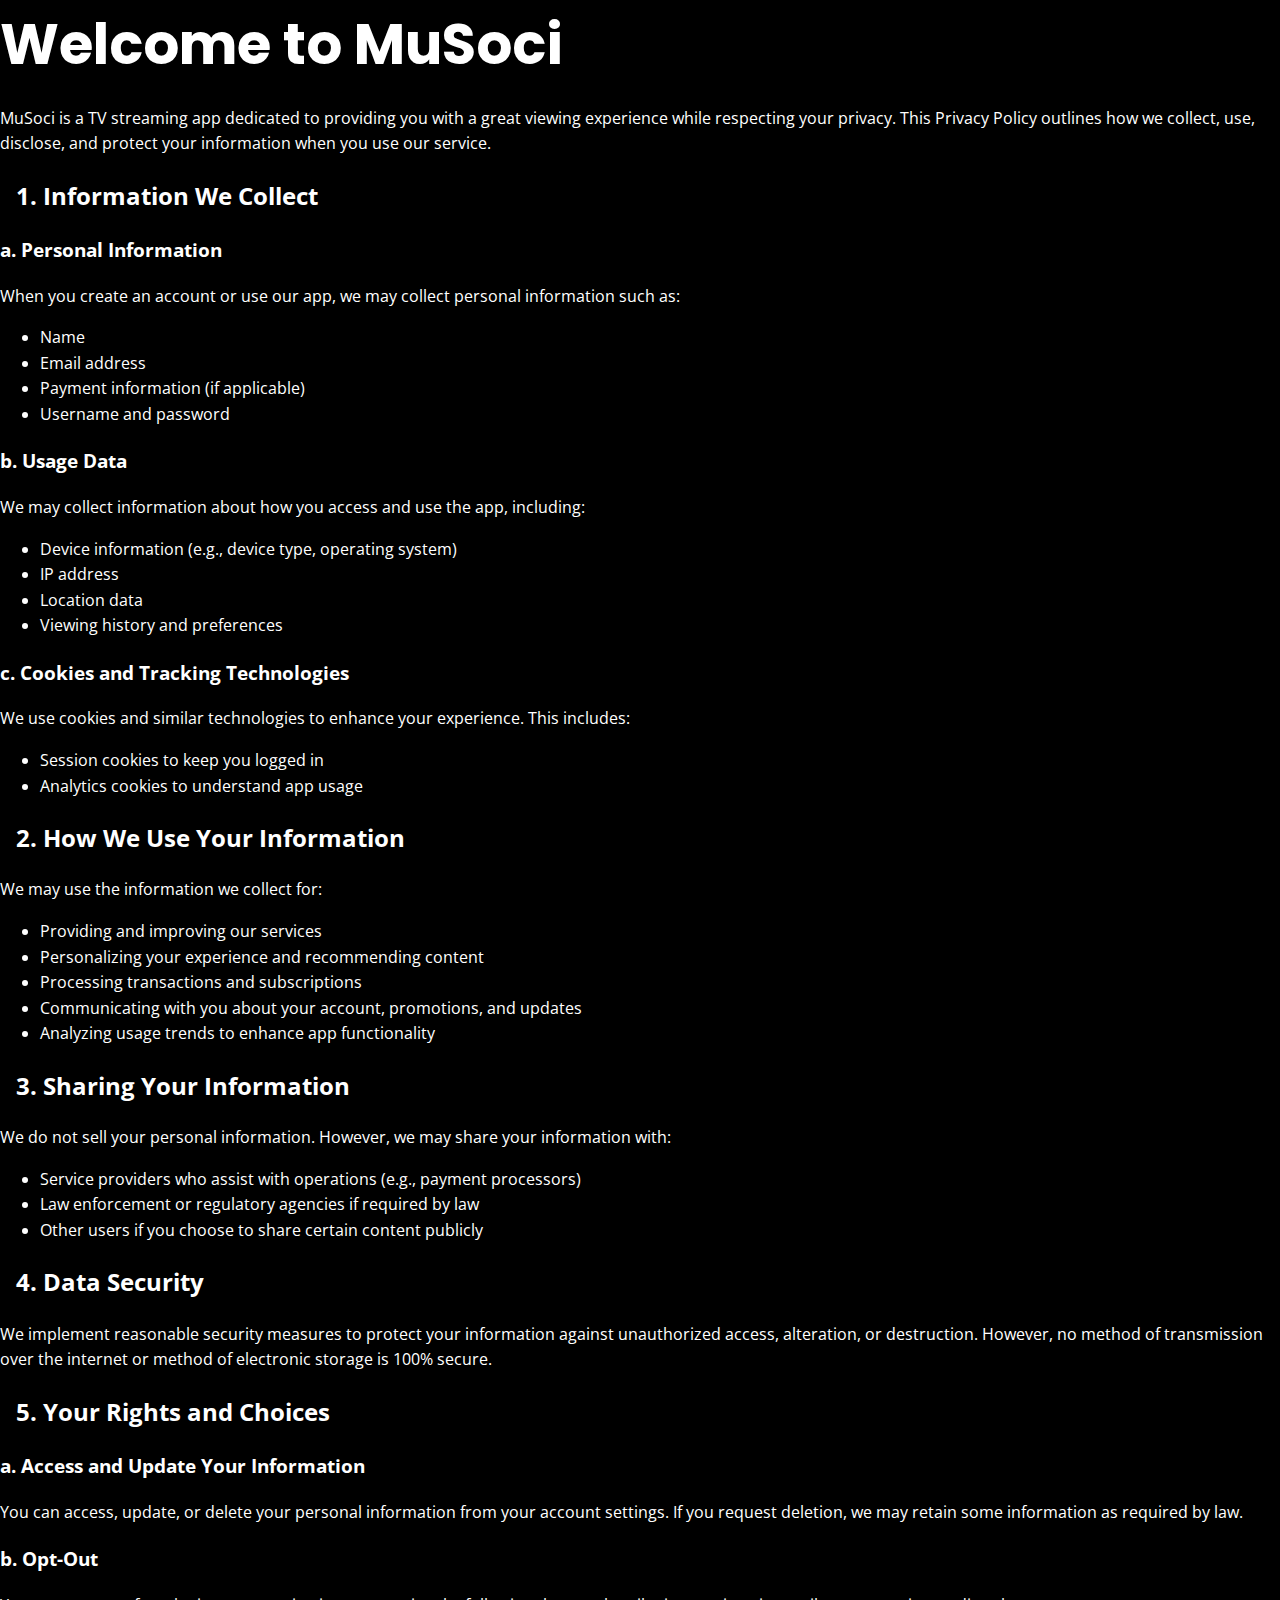
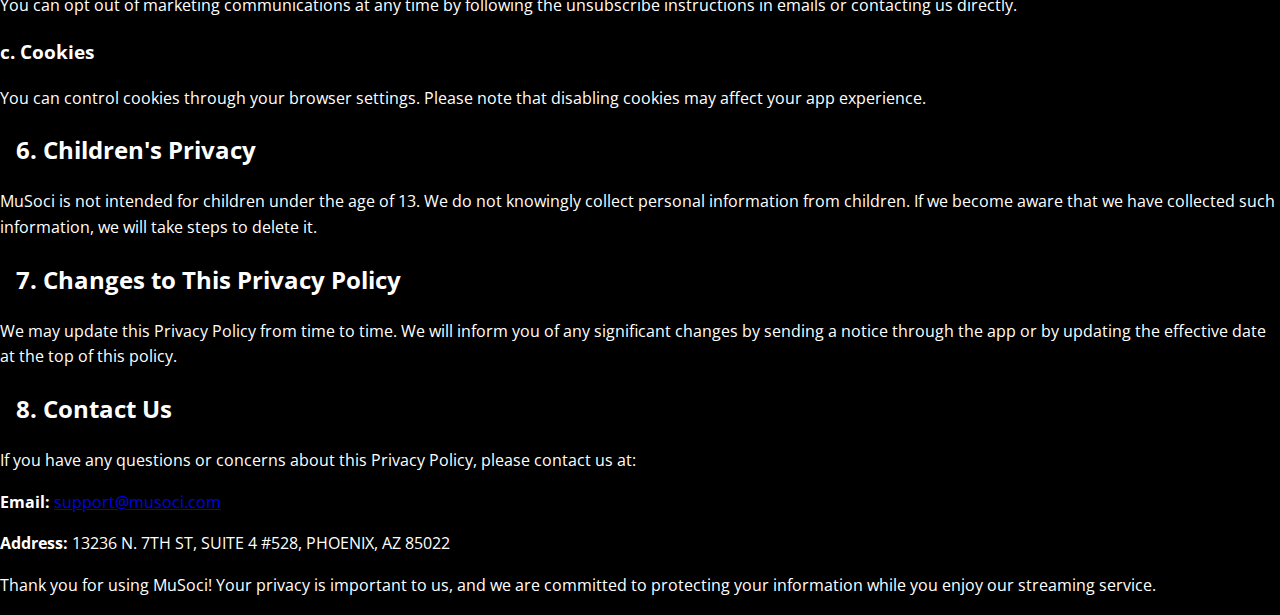
<file: pages/privacy.html>
<html lang="en">
<head>
    <meta charset="UTF-8">
    <meta name="viewport" content="width=device-width, initial-scale=1.0">
    <title>Indie Talent Network - MuSoci LLC</title>
    <link rel="stylesheet" href="/styles.css">
    <link href="https://fonts.googleapis.com/css2?family=Montserrat:wght@700&family=Poppins:wght@600&family=Open+Sans:wght@300;400&display=swap" rel="stylesheet">
</head>
<body>
    <section>
        <h1>Welcome to MuSoci</h1>
    <p>MuSoci is a TV streaming app dedicated to providing you with a great viewing experience while respecting your privacy. This Privacy Policy outlines how we collect, use, disclose, and protect your information when you use our service.</p>

    <h2>1. Information We Collect</h2>

    <h3>a. Personal Information</h3>
    <p>When you create an account or use our app, we may collect personal information such as:</p>
    <ul>
        <li>Name</li>
        <li>Email address</li>
        <li>Payment information (if applicable)</li>
        <li>Username and password</li>
    </ul>

    <h3>b. Usage Data</h3>
    <p>We may collect information about how you access and use the app, including:</p>
    <ul>
        <li>Device information (e.g., device type, operating system)</li>
        <li>IP address</li>
        <li>Location data</li>
        <li>Viewing history and preferences</li>
    </ul>

    <h3>c. Cookies and Tracking Technologies</h3>
    <p>We use cookies and similar technologies to enhance your experience. This includes:</p>
    <ul>
        <li>Session cookies to keep you logged in</li>
        <li>Analytics cookies to understand app usage</li>
    </ul>

    <h2>2. How We Use Your Information</h2>
    <p>We may use the information we collect for:</p>
    <ul>
        <li>Providing and improving our services</li>
        <li>Personalizing your experience and recommending content</li>
        <li>Processing transactions and subscriptions</li>
        <li>Communicating with you about your account, promotions, and updates</li>
        <li>Analyzing usage trends to enhance app functionality</li>
    </ul>

    <h2>3. Sharing Your Information</h2>
    <p>We do not sell your personal information. However, we may share your information with:</p>
    <ul>
        <li>Service providers who assist with operations (e.g., payment processors)</li>
        <li>Law enforcement or regulatory agencies if required by law</li>
        <li>Other users if you choose to share certain content publicly</li>
    </ul>

    <h2>4. Data Security</h2>
    <p>We implement reasonable security measures to protect your information against unauthorized access, alteration, or destruction. However, no method of transmission over the internet or method of electronic storage is 100% secure.</p>

    <h2>5. Your Rights and Choices</h2>

    <h3>a. Access and Update Your Information</h3>
    <p>You can access, update, or delete your personal information from your account settings. If you request deletion, we may retain some information as required by law.</p>

    <h3>b. Opt-Out</h3>
    <p>You can opt out of marketing communications at any time by following the unsubscribe instructions in emails or contacting us directly.</p>

    <h3>c. Cookies</h3>
    <p>You can control cookies through your browser settings. Please note that disabling cookies may affect your app experience.</p>

    <h2>6. Children's Privacy</h2>
    <p>MuSoci is not intended for children under the age of 13. We do not knowingly collect personal information from children. If we become aware that we have collected such information, we will take steps to delete it.</p>

    <h2>7. Changes to This Privacy Policy</h2>
    <p>We may update this Privacy Policy from time to time. We will inform you of any significant changes by sending a notice through the app or by updating the effective date at the top of this policy.</p>

    <h2>8. Contact Us</h2>
    <p>If you have any questions or concerns about this Privacy Policy, please contact us at:</p>
    <p><strong>Email:</strong> <a href="mailto:support@musoci.com">support@musoci.com</a></p>
    <p><strong>Address:</strong> 13236 N. 7TH ST, SUITE 4 #528, PHOENIX, AZ 85022</p>

    <p>Thank you for using MuSoci! Your privacy is important to us, and we are committed to protecting your information while you enjoy our streaming service.</p>
    </section>

    <script src="/script.js"></script>
</body>
</html>
</file>
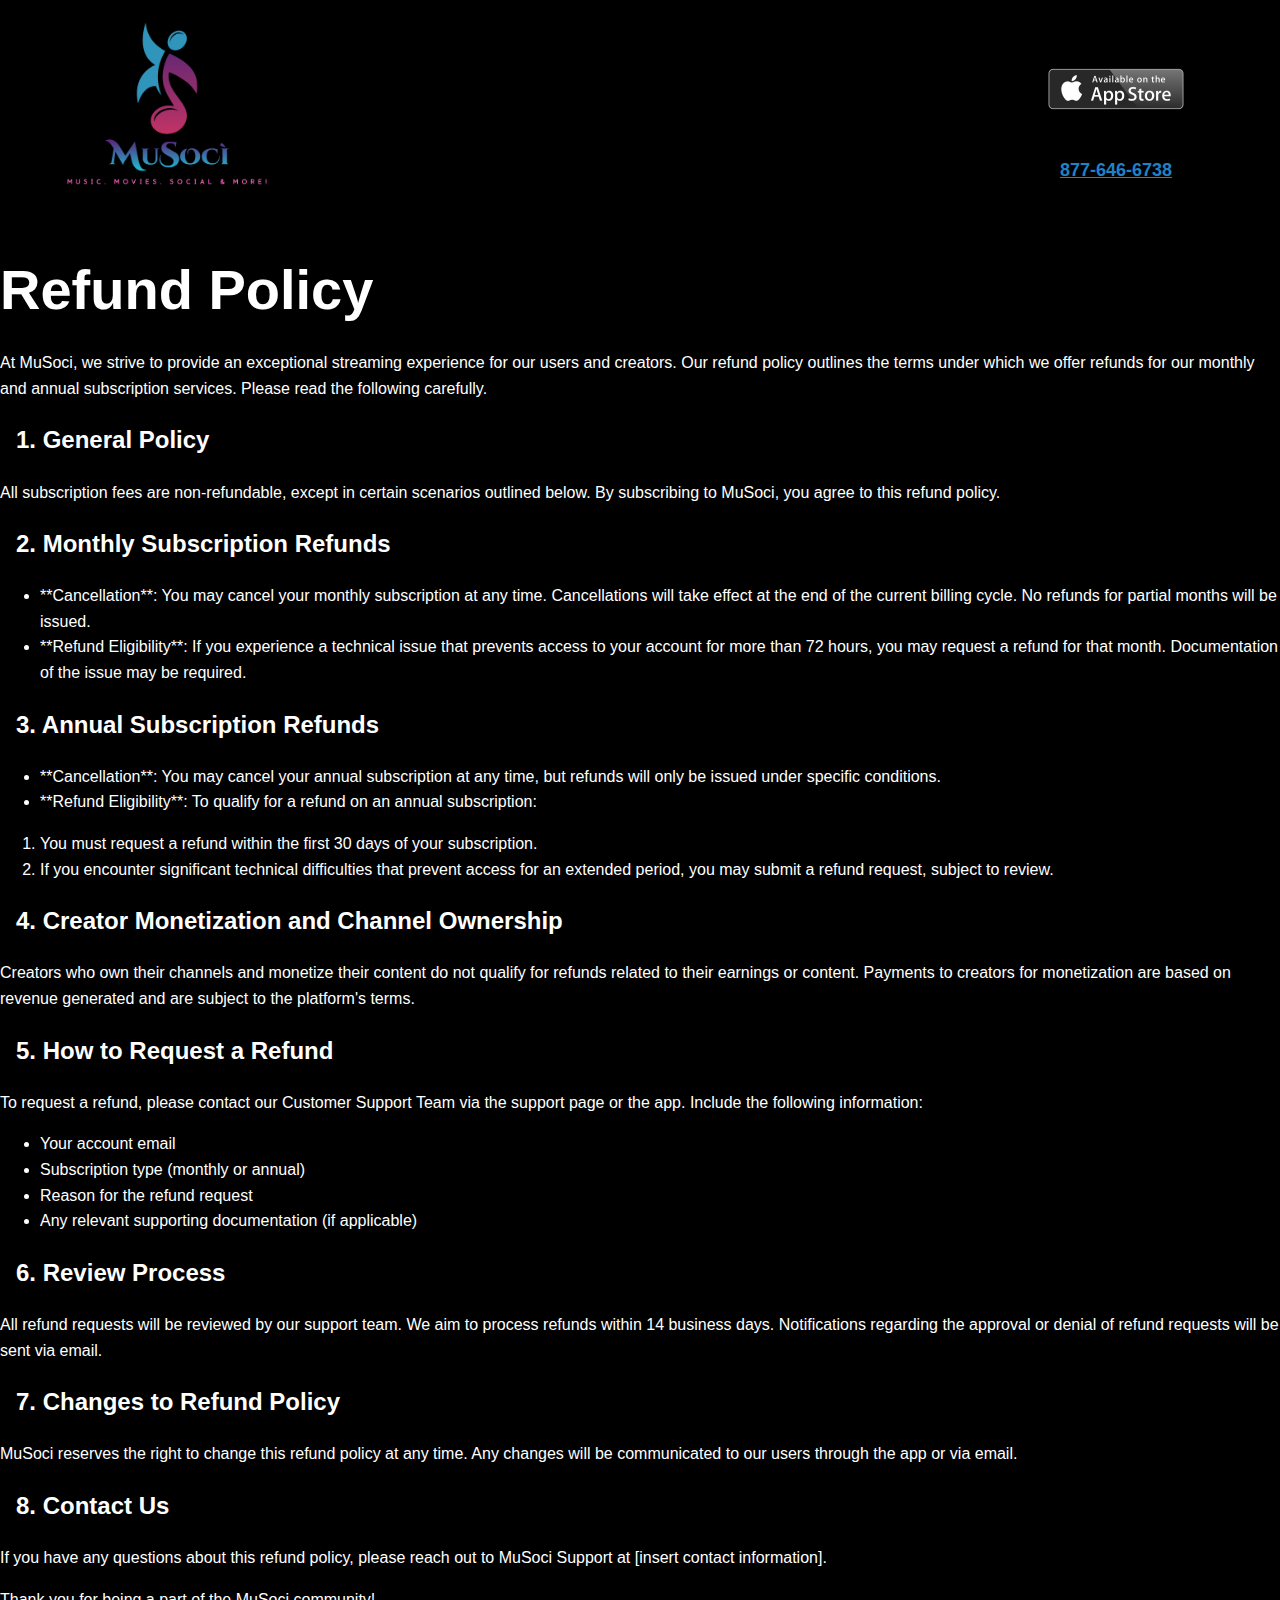
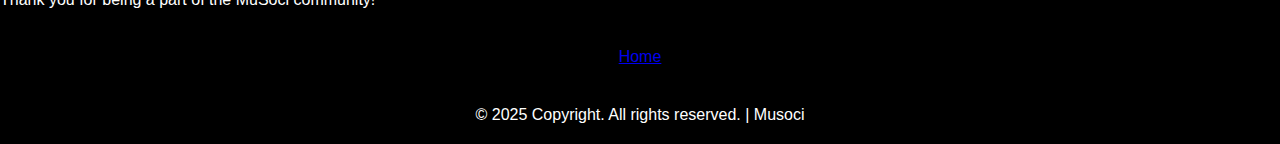
<file: pages/refund.html>
<html lang="en">
<head>
    <meta charset="UTF-8">
    <meta name="viewport" content="width=device-width, initial-scale=1.0">
    <title>Indie Talent Network - MuSoci LLC</title>
    <link rel="stylesheet" href="../styles.css">
    <link ref="https://fonts.googleapis.com/css2?family=Montserrat:wght@700&family=Poppins:wght@600&family=Open+Sans:wght@300;400&display=swap" rel="stylesheet">
</head>
<body>
    <header class="navbar">
        <a href="/" class="brand-logo">
            <img src="../media/img/logos/musoci-logo.png" alt="Musoci Logo" class="logo-image">
        </a>
        <section class="header-cta">
            <a href="https://apps.apple.com/us/app/indie-talent-network/id6740873420"><img src="/media/img/apple-app-store.png" alt="apple app store download" width="200px"></a>
            <a class="cta-tel" href="tel:8776466738">877-646-6738</a>
        </section>
    </header>
    <section class="page">
        <h1>Refund Policy</h1>
        <p>At MuSoci, we strive to provide an exceptional streaming experience for our users and creators. Our refund policy outlines the terms under which we offer refunds for our monthly and annual subscription services. Please read the following carefully.</p>
        <h2>1. General Policy</h2>
        <p>All subscription fees are non-refundable, except in certain scenarios outlined below. By subscribing to MuSoci, you agree to this refund policy.</p>
        <h2>2. Monthly Subscription Refunds</h2>
        <ul>
            <li>**Cancellation**: You may cancel your monthly subscription at any time. Cancellations will take effect at the end of the current billing cycle. No refunds for partial months will be issued.</li>
            <li>**Refund Eligibility**: If you experience a technical issue that prevents access to your account for more than 72 hours, you may request a refund for that month. Documentation of the issue may be required.</li>
        </ul>
        <h2>3. Annual Subscription Refunds</h2>
        <ul>
            <li>**Cancellation**: You may cancel your annual subscription at any time, but refunds will only be issued under specific conditions.</li>
            <li>**Refund Eligibility**: To qualify for a refund on an annual subscription:</li>
        </ul>
        <ol>
            <li>You must request a refund within the first 30 days of your subscription.</li>
            <li>If you encounter significant technical difficulties that prevent access for an extended period, you may submit a refund request, subject to review.</li>
        </ol>
        <h2>4. Creator Monetization and Channel Ownership</h2>
        <p>Creators who own their channels and monetize their content do not qualify for refunds related to their earnings or content. Payments to creators for monetization are based on revenue generated and are subject to the platform's terms.</p>
        <h2>5. How to Request a Refund</h2>
        <p>To request a refund, please contact our Customer Support Team via the support page or the app. Include the following information:</p>
            <ul>
                <li>Your account email</li>
                <li>Subscription type (monthly or annual)</li>
                <li>Reason for the refund request</li>
                <li>Any relevant supporting documentation (if applicable)</li>
            </ul>
        <h2>6. Review Process</h2>
        <p>All refund requests will be reviewed by our support team. We aim to process refunds within 14 business days. Notifications regarding the approval or denial of refund requests will be sent via email.</p>
        <h2>7. Changes to Refund Policy</h2>
        <p>MuSoci reserves the right to change this refund policy at any time. Any changes will be communicated to our users through the app or via email.</p>
        <h2>8. Contact Us</h2>
        <p>If you have any questions about this refund policy, please reach out to MuSoci Support at [insert contact information].</p>
        <p>Thank you for being a part of the MuSoci community!</p>
    </section>
    <footer>
        <p><a href="../index.html">Home</a></p>
        <p>© 2025 Copyright. All rights reserved. | Musoci</p>
    </footer>
</body>
</html>
</file>
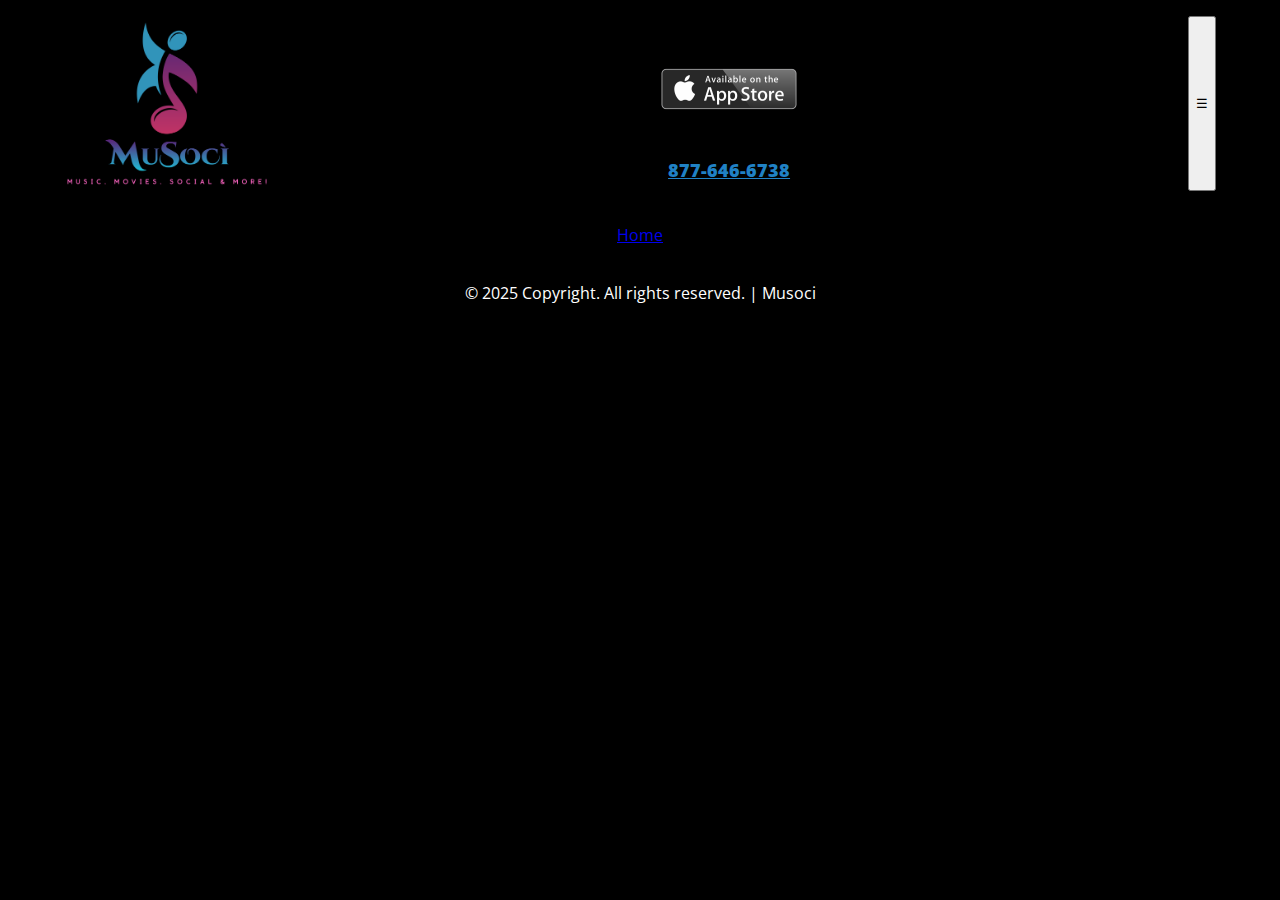
<file: pages/submit.html>
<html lang="en">
<head>
    <meta charset="UTF-8">
    <meta name="viewport" content="width=device-width, initial-scale=1.0">
    <title>Indie Talent Network - MuSoci LLC</title>
    <link rel="stylesheet" href="../styles.css">
    <link href="https://fonts.googleapis.com/css2?family=Montserrat:wght@700&family=Poppins:wght@600&family=Open+Sans:wght@300;400&display=swap" rel="stylesheet">
</head>
<body>
    <header class="navbar">
        <a href="/" class="brand-logo">
            <img src="../media/img/logos/musoci-logo.png" alt="Musoci Logo" class="logo-image">
        </a>
        <section class="header-cta">
            <a href="https://apps.apple.com/us/app/indie-talent-network/id6740873420"><img src="/media/img/apple-app-store.png" alt="apple app store download" width="200px"></a>
            <a class="cta-tel" href="tel:8776466738">877-646-6738</a>
        </section>
    </header>

    <footer>
        <p><a href="../index.html">Home</a></p>
        <p>© 2025 Copyright. All rights reserved. | Musoci</p>
    </footer>
    <script src="../script.js"></script>
</body>
</html>
</file>
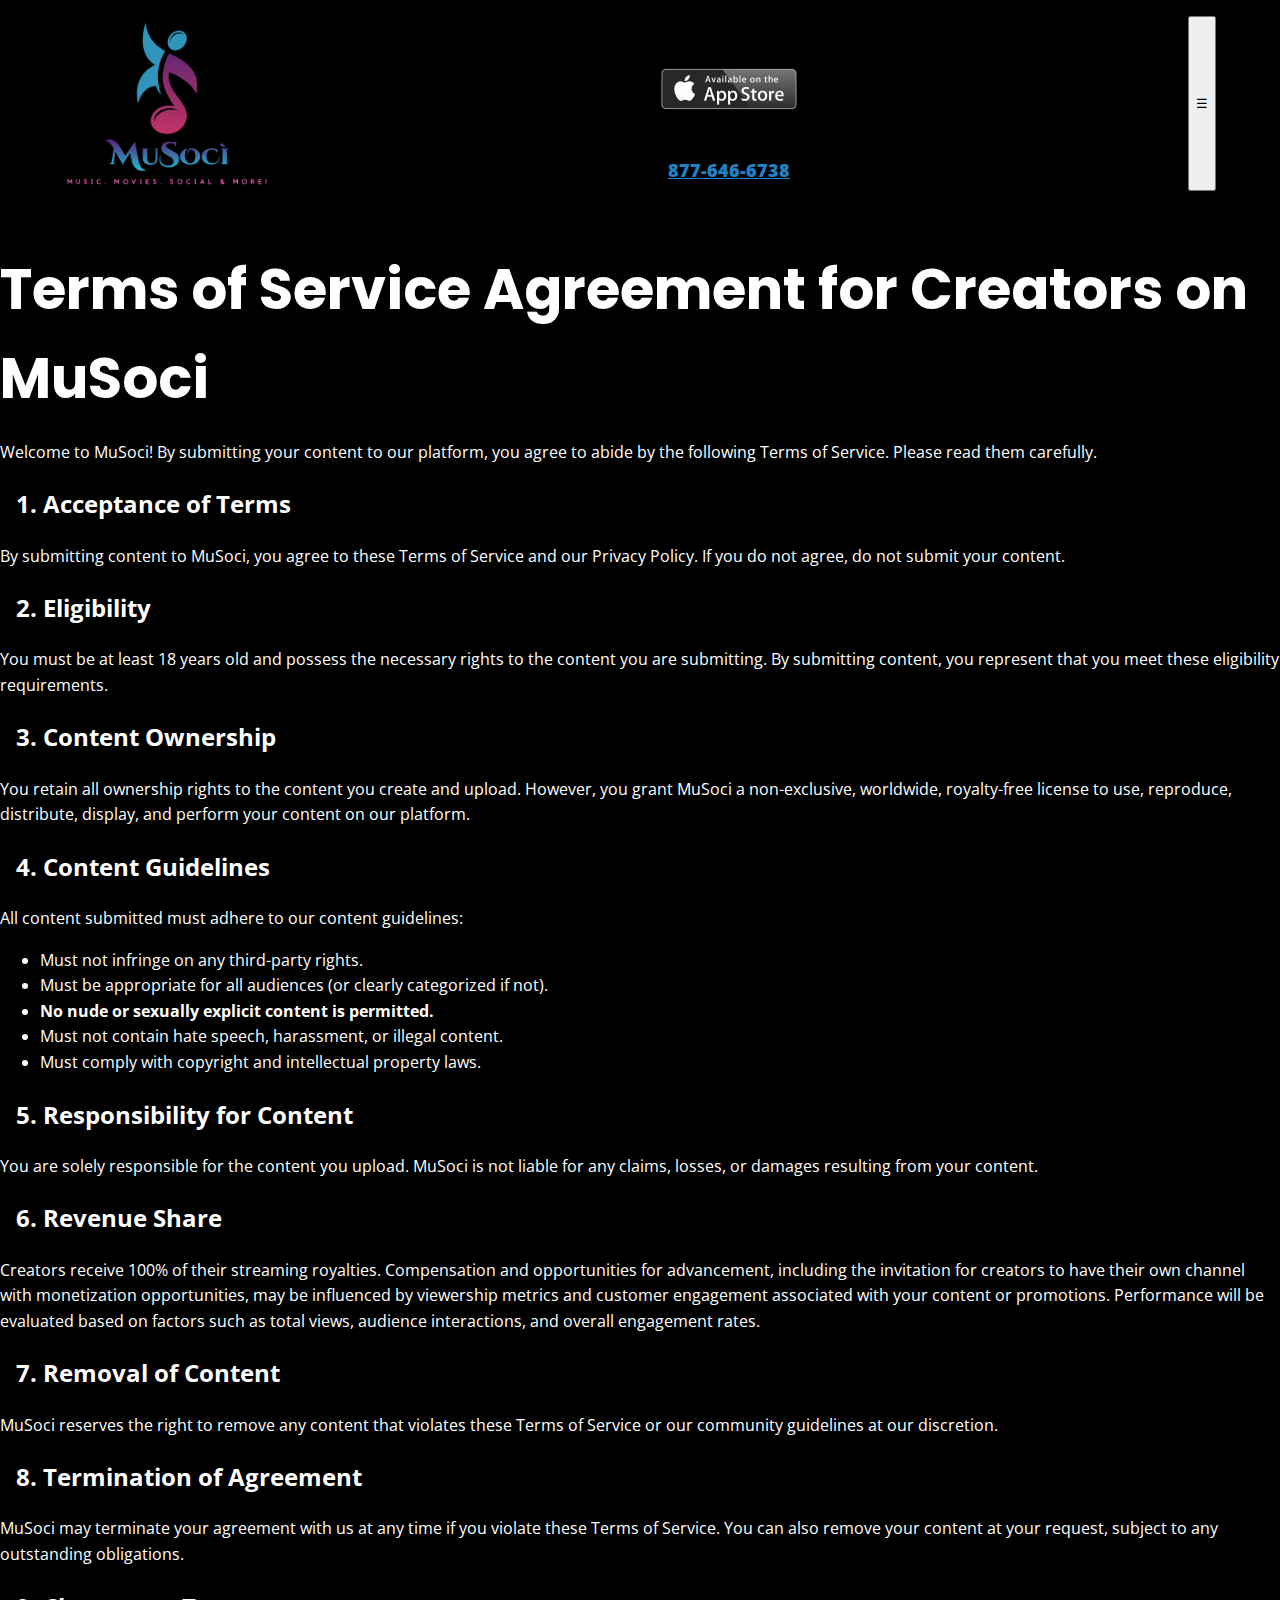
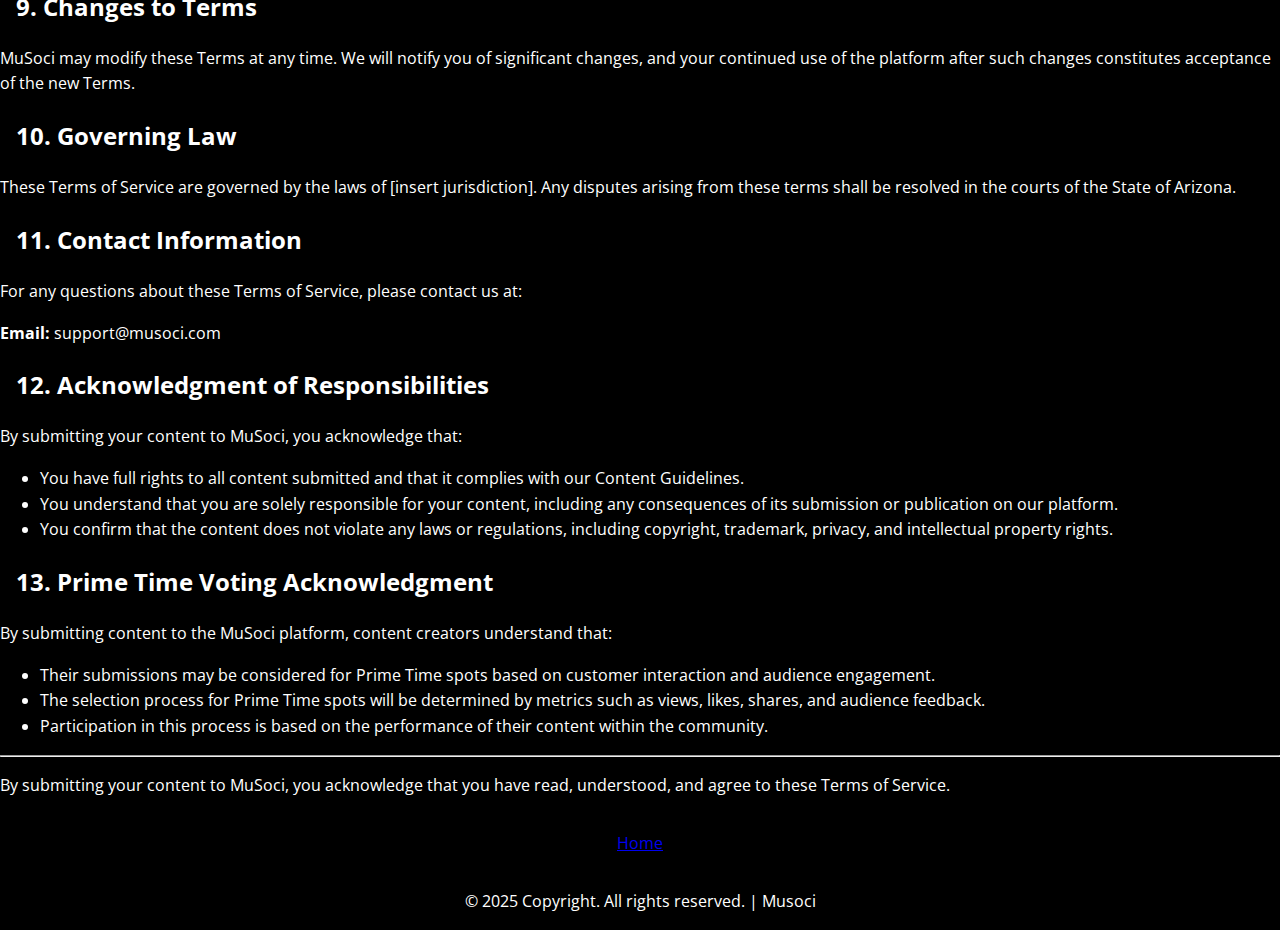
<file: pages/terms.html>
<html lang="en">
<head>
    <meta charset="UTF-8">
    <meta name="viewport" content="width=device-width, initial-scale=1.0">
    <title>Indie Talent Network - MuSoci LLC</title>
    <link rel="stylesheet" href="/styles.css">
    <link href="https://fonts.googleapis.com/css2?family=Montserrat:wght@700&family=Poppins:wght@600&family=Open+Sans:wght@300;400&display=swap" rel="stylesheet">
</head>
<body>
    <header class="navbar">
        <a href="/" class="brand-logo">
            <img src="/media/img/logos/musoci-logo.png" alt="Musoci Logo" class="logo-image">
        </a>
        <section class="header-cta">
            <a href="https://apps.apple.com/us/app/indie-talent-network/id6740873420"><img src="/media/img/apple-app-store.png" alt="apple app store download" width="200px"></a>
            <a class="cta-tel" href="tel:8776466738">877-646-6738</a>
        </section>
    </header>
    <section class="page">
        <h1>Terms of Service Agreement for Creators on MuSoci</h1>
        <p>Welcome to MuSoci! By submitting your content to our platform, you agree to abide by the following Terms of Service. Please read them carefully.</p>

        <h2>1. Acceptance of Terms</h2>
        <p>By submitting content to MuSoci, you agree to these Terms of Service and our Privacy Policy. If you do not agree, do not submit your content.</p>

        <h2>2. Eligibility</h2>
        <p>You must be at least 18 years old and possess the necessary rights to the content you are submitting. By submitting content, you represent that you meet these eligibility requirements.</p>

        <h2>3. Content Ownership</h2>
        <p>You retain all ownership rights to the content you create and upload. However, you grant MuSoci a non-exclusive, worldwide, royalty-free license to use, reproduce, distribute, display, and perform your content on our platform.</p>

        <h2>4. Content Guidelines</h2>
        <p>All content submitted must adhere to our content guidelines:</p>
        <ul>
            <li>Must not infringe on any third-party rights.</li>
            <li>Must be appropriate for all audiences (or clearly categorized if not).</li>
            <li><strong>No nude or sexually explicit content is permitted.</strong></li>
            <li>Must not contain hate speech, harassment, or illegal content.</li>
            <li>Must comply with copyright and intellectual property laws.</li>
        </ul>

        <h2>5. Responsibility for Content</h2>
        <p>You are solely responsible for the content you upload. MuSoci is not liable for any claims, losses, or damages resulting from your content.</p>

        <h2>6. Revenue Share</h2>
        <p>Creators receive 100% of their streaming royalties. Compensation and opportunities for advancement, including the invitation for creators to have their own channel with monetization opportunities, may be influenced by viewership metrics and customer engagement associated with your content or promotions. Performance will be evaluated based on factors such as total views, audience interactions, and overall engagement rates.</p>

        <h2>7. Removal of Content</h2>
        <p>MuSoci reserves the right to remove any content that violates these Terms of Service or our community guidelines at our discretion.</p>

        <h2>8. Termination of Agreement</h2>
        <p>MuSoci may terminate your agreement with us at any time if you violate these Terms of Service. You can also remove your content at your request, subject to any outstanding obligations.</p>

        <h2>9. Changes to Terms</h2>
        <p>MuSoci may modify these Terms at any time. We will notify you of significant changes, and your continued use of the platform after such changes constitutes acceptance of the new Terms.</p>

        <h2>10. Governing Law</h2>
        <p>These Terms of Service are governed by the laws of [insert jurisdiction]. Any disputes arising from these terms shall be resolved in the courts of the State of Arizona.</p>

        <h2>11. Contact Information</h2>
        <p>For any questions about these Terms of Service, please contact us at:</p>
        <p><strong>Email:</strong> support@musoci.com</p>

        <h2>12. Acknowledgment of Responsibilities</h2>
        <p>By submitting your content to MuSoci, you acknowledge that:</p>
        <ul>
            <li>You have full rights to all content submitted and that it complies with our Content Guidelines.</li>
            <li>You understand that you are solely responsible for your content, including any consequences of its submission or publication on our platform.</li>
            <li>You confirm that the content does not violate any laws or regulations, including copyright, trademark, privacy, and intellectual property rights.</li>
        </ul>

        <h2>13. Prime Time Voting Acknowledgment</h2>
        <p>By submitting content to the MuSoci platform, content creators understand that:</p>
        <ul>
            <li>Their submissions may be considered for Prime Time spots based on customer interaction and audience engagement.</li>
            <li>The selection process for Prime Time spots will be determined by metrics such as views, likes, shares, and audience feedback.</li>
            <li>Participation in this process is based on the performance of their content within the community.</li>
        </ul>

        <hr>
        <p>By submitting your content to MuSoci, you acknowledge that you have read, understood, and agree to these Terms of Service.</p>
    </section>
    <footer>
        <p><a href="/index.html">Home</a></p>
        <p>© 2025 Copyright. All rights reserved. | Musoci</p>
    </footer>
    <script src="/script.js"></script>
</body>
</html>
</file>
<file: styles.css>
:root {
    --deep-blue: #2082C5;
    --magenta-purple: #A12B91;
    --black: #000000;
    --gradient: linear-gradient(135deg, var(--deep-blue) 0%, var(--magenta-purple) 100%);
}
* {
    box-sizing: border-box;
}
body {
    margin: 0;
    font-family: 'Open Sans', sans-serif;
    background-color: var(--black);
    color: white;
    line-height: 1.6;
}

.navbar {
    display: flex;
    justify-content: space-between;
    padding: 1rem 5%;
    width: 100%;
    top: 0;
    z-index: 1000;
    background: rgba(0,0,0,0.9);
}

.brand-logo {
    display: flex;
    align-items: center;
    text-decoration: none;
    height: 175px; /* Match original logo height */
    color: white;
}

.logo-image {
    height: 100%;
    width: auto;
    object-fit: contain;
}

.wordmark {
}

.hero {
    background-image: url('./media/img/logos/meta_eyJzcmNCdWNrZXQiOiJiemdsZmlsZXMifQ==.webp');
    background-size: cover;
    height: 100vh;
    display: flex;
    align-items: center;
    justify-content: center;
    position: relative;
    overflow: hidden;
}

.hero-content {
    text-align: center;
    z-index: 1;
}

.header-cta {
    display: flex;
    flex-direction: column;
    align-items: center;
    justify-content: center;
    gap: 0;
}

.header-cta .cta-tel {
    font-size: large;
    color:#2082C5;
    font-weight: 900;
}

.intro-section {
    padding: 4rem;
}

h1 {
    font-family: 'Poppins', sans-serif;
    font-size: 3.5rem;
    margin-bottom: 1rem;
}

.carousel-container {
    overflow: hidden;
}

section > h2, .carousel-container > h2 {
    padding-left: 1rem;
}

.slogan {
    font-family: 'Montserrat', sans-serif;
    font-size: 1.5rem;
    margin-bottom: 2rem;
}

.gradient-overlay {
    position: absolute;
    width: 2000%;
    height: 2000%;
    background: var(--gradient);
    opacity: 0.2;
}

.features {
    display: grid;
    grid-template-columns: repeat(auto-fit, minmax(300px, 1fr));
    gap: 2rem;
    padding: 4rem 5%;
}

.feature-card {
    padding: 2rem;
    border-radius: 15px;
    background: rgba(255,255,255,0.1);
    backdrop-filter: blur(10px);
    transition: transform 0.3s ease;
}

.feature-card:hover {
    transform: translateY(-10px);
}

.content-card {
    background: rgba(255,255,255,0.1);
    border-radius: 12px;
    padding: 1rem;
    margin: 0 1rem;
    min-width: 300px;
    transition: transform 0.3s ease;
}

.thumbnail {
    width: 100%;
    height: 180px;
    border-radius: 8px;
    background: var(--gradient);
    margin-bottom: 1rem;
    position: relative;
    overflow: hidden;
}

.thumbnail video {
    min-width: 100%;
    min-height: 100%;
    position: absolute;
    top: 50%;
    left: 50%;
    transform: translateX(-50%) translateY(-50%);
}

.opportunity-grid {
    display: grid;
    grid-template-columns: repeat(auto-fit, minmax(280px, 1fr));
    gap: 2rem;
    padding: 2rem 5%;
}

.opportunity-icon {
    width: 60px;
    height: 60px;
    fill: url(#brand-gradient);
    margin-bottom: 1rem;
}

.animate-float {
    animation: float 3s ease-in-out infinite;
}

@keyframes float {
    0%, 100% { transform: translateY(0); }
    50% { transform: translateY(-20px); }
}

.cta-button {
    padding: 1rem 2rem;
    font-family: 'Montserrat', sans-serif;
    background: var(--gradient);
    border: none;
    border-radius: 25px;
    color: white;
    cursor: pointer;
    transition: transform 0.3s ease;
}

.cta-button:hover {
    transform: scale(1.05);
}

.story-section {
    padding: 8rem 5%;
    position: relative;
    background: rgba(255,255,255,0.05);
}

.content-grid {
    display: grid;
    gap: 3rem;
    max-width: 1200px;
    margin: 0 auto;
}

.text-block {
    background: rgba(0,0,0,0.7);
    padding: 2.5rem;
    border-radius: 20px;
    backdrop-filter: blur(8px);
}

.cta-section {
    text-align: center;
    padding: 8rem 5%;
    background: var(--gradient);
}

.content-carousel {
    display: flex;
    animation: carousel-scroll 30s linear infinite;
}

.pulse {
    animation: pulse 2s infinite;
}

@keyframes carousel-scroll {
    0% { transform: translateX(0); }
    100% { transform: translateX(-50%); }
}

@keyframes pulse {
    0% { transform: scale(1); }
    50% { transform: scale(1.05); }
    100% { transform: scale(1); }
}

.blog-grid {
    display: grid;
    gap: 2rem;
    grid-template-columns: repeat(auto-fit, minmax(300px, 1fr));
    padding: 2rem 5%;
}

.blog-card {
    background: rgba(0,0,0,0.3);
    border-radius: 12px;
    overflow: hidden;
}

.blog-image {
    height: 200px;
    background: linear-gradient(45deg, var(--deep-blue), var(--magenta-purple));
}

.blog-date {
    display: block;
    font-size: 0.9em;
    color: rgba(255,255,255,0.7);
}

.contact-form {
    display: grid;
    gap: 1rem;
    max-width: 600px;
    margin: 0 auto;
}

.contact-form input,
.contact-form textarea {
    background: rgba(255,255,255,0.1);
    border: 2px solid var(--deep-blue);
    color: white;
}

.contact-form button {
    justify-self: center;
    margin-top: 1rem;
}

footer {
    display: flex;
    flex-direction: column;
    align-items: center;
}
@media (max-width: 768px) {
    .nav-links {
        display: none;
    }
    
    h1 {
        font-size: 2.5rem;
    }
    
    .content-grid {
        grid-template-columns: 1fr;
    }
}
</file>
